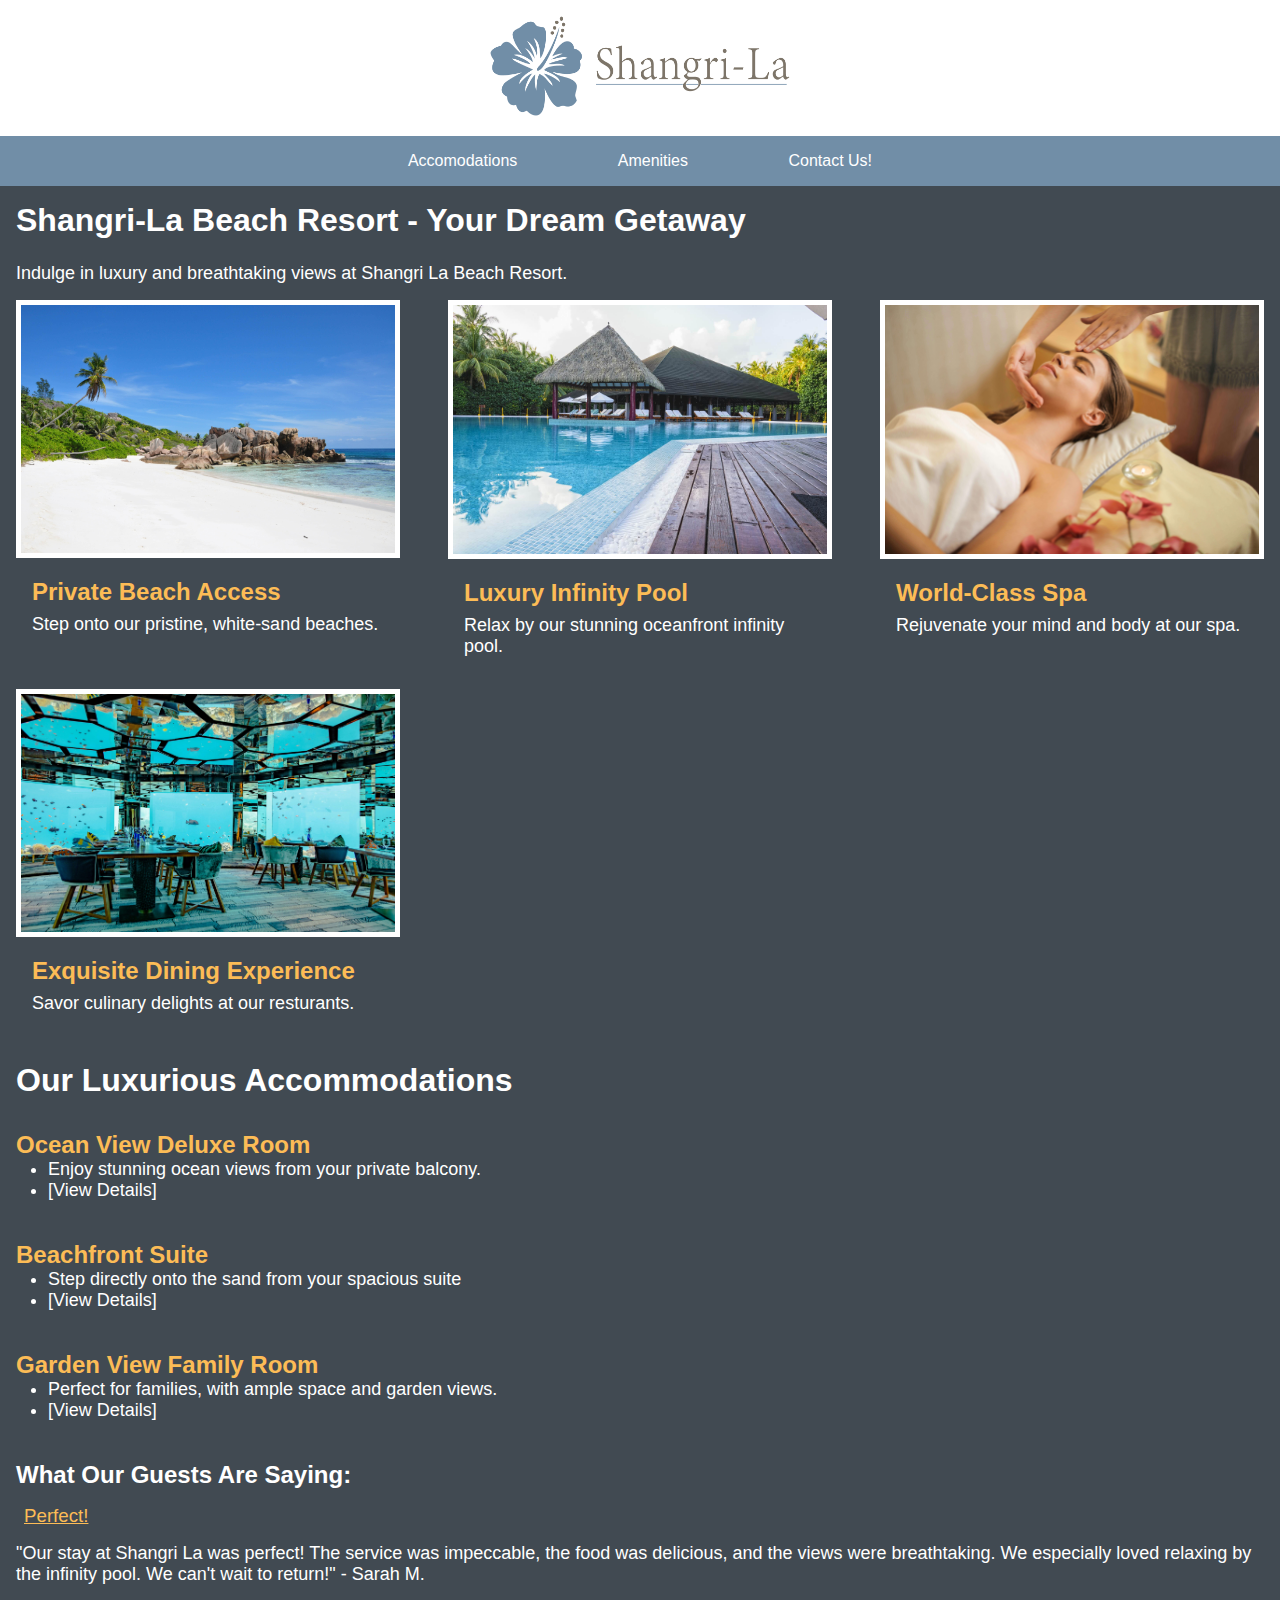
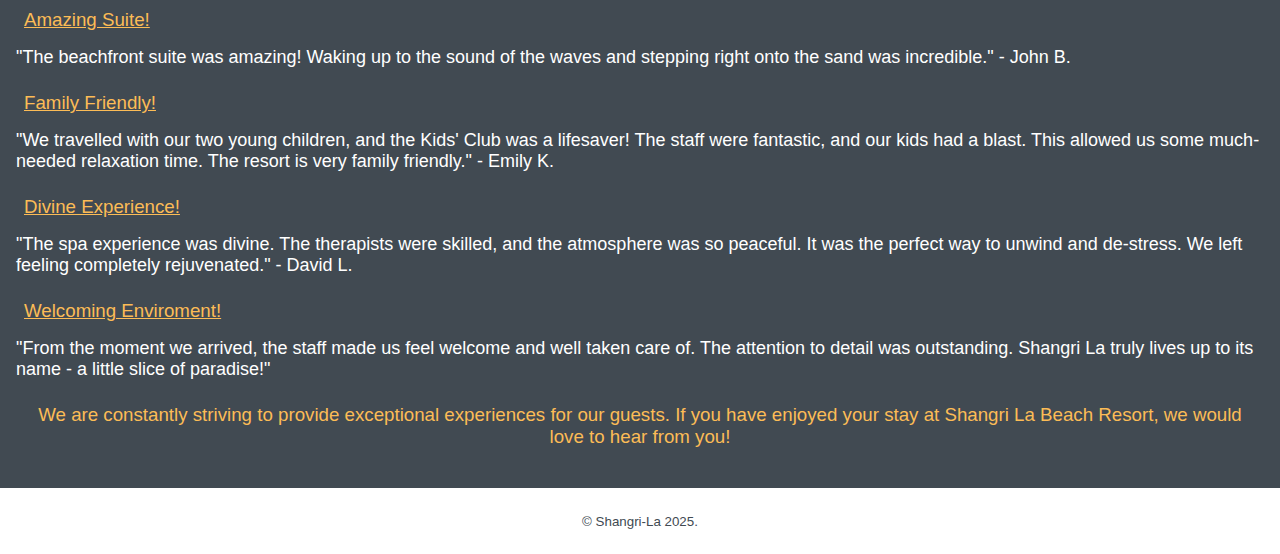
<file: index.html>
<!DOCTYPE html>
<html lang="en">
<head>
  <meta charset="UTF-8">
  <meta name="viewport" content="width=device-width, initial-scale=1.0">
  <title>Welcome To Shangri-La</title>
  <link rel="stylesheet" href="style.css">
  <link rel="icon" href="media/favicon.png">
</head>

<body>
  <header>
    <a href="#"><img src="media/logo.png" alt="Shangri-La Hotel Logo" width="300" height="100"></a>
    <ul>
      <li id="temperature"></li>
    </ul>
    <nav>
      <ul>
        <li><a href="accomodations.html">Accomodations</a></li>
        <li><a href="amenities.html">Amenities</a></li>
        <li><a href="contact.html">Contact Us!</a></li>
      </ul>
    </nav>
  </header>

  <main>
    <h1>Shangri-La Beach Resort - Your Dream Getaway</h1>
    <p>Indulge in luxury and breathtaking views at Shangri La Beach Resort.</p>

    <div id="container">
      <figure>
        <img src="media/white-sand-beach.jpg">
        <figcaption>
          <h2>Private Beach Access</h3>
          <p>Step onto our pristine, white-sand beaches.</p>
        </figcaption>
      </figure>
      <figure>
        <img src="media/resort-2495217_1920.jpg">
        <figcaption>
          <h2>Luxury Infinity Pool</h2>
          <p>Relax by our stunning oceanfront infinity pool.</p>
        </figcaption>
      </figure>
      <figure>
        <img src="media/pexels-olly-3757657.jpg">
        <figcaption>
          <h2>World-Class Spa</h2>
          <p>Rejuvenate your mind and body at our spa.</p>
        </figcaption>
      </figure>
      <figure>
        <img src="media/ishan-seefromthesky-gtt803WswnA-unsplash.jpg">
        <figcaption>
          <h2>Exquisite Dining Experience</h2>
          <p>Savor culinary delights at our resturants.</p>
        </figcaption>
      </figure>
    </div>

    <h1>Our Luxurious Accommodations</h1>
    <h2>Ocean View Deluxe Room</h2>
    <ul id="list">
      <li>Enjoy stunning ocean views from your private balcony.</li>
      <li>[View Details]</li>
    </ul>
    <h2>Beachfront Suite</h2>
    <ul id="list">
      <li>Step directly onto the sand from your spacious suite</li>
      <li>[View Details]</li>
    </ul>
    <h2>Garden View Family Room</h2>
    <ul id="list">
      <li>Perfect for families, with ample space and garden views.</li>
      <li>[View Details]</li>
    </ul>

    <h2 id="testimonials">What Our Guests Are Saying:</h2>
    <section>
      <h3>Perfect!</h3>
      <blockquote>
        <p>"Our stay at Shangri La was perfect! The service was impeccable, the food was delicious, and the views were breathtaking. We especially loved relaxing by the infinity pool. We can't wait to return!" - Sarah M.</p>
      </blockquote>
    </section>
    <section>
      <h3>Amazing Suite!</h3>
      <blockquote>
        <p>"The beachfront suite was amazing! Waking up to the sound of the waves and stepping right onto the sand was incredible." - John B.</p>
      </blockquote>
    </section>
    <section>
      <h3>Family Friendly!</h3>
      <blockquote>
        <p>"We travelled with our two young children, and the Kids' Club was a lifesaver! The staff were fantastic, and our kids had a blast. This allowed us some much-needed relaxation time. The resort is very family friendly." - Emily K.</p>
      </blockquote>
    </section>
    <section>
      <h3>Divine Experience!</h3>
      <blockquote>
        <p>"The spa experience was divine. The therapists were skilled, and the atmosphere was so peaceful. It was the perfect way to unwind and de-stress. We left feeling completely rejuvenated." - David L.</p>
      </blockquote>
    </section>
    <section>
      <h3>Welcoming Enviroment!</h3>
      <blockquote>
        <p>"From the moment we arrived, the staff made us feel welcome and well taken care of. The attention to detail was outstanding. Shangri La truly lives up to its name - a little slice of paradise!"</p>
      </blockquote>
    </section>

    <h3 id="caption">We are constantly striving to provide exceptional experiences for our guests. If you have enjoyed your stay at Shangri La Beach Resort, we would love to hear from you!</h3>
  </main>
  <footer>
    <small>&copy; Shangri-La 2025.</small>
  </footer>
  
  <script src="weather.js"></script>
</body>
</html>
</file>
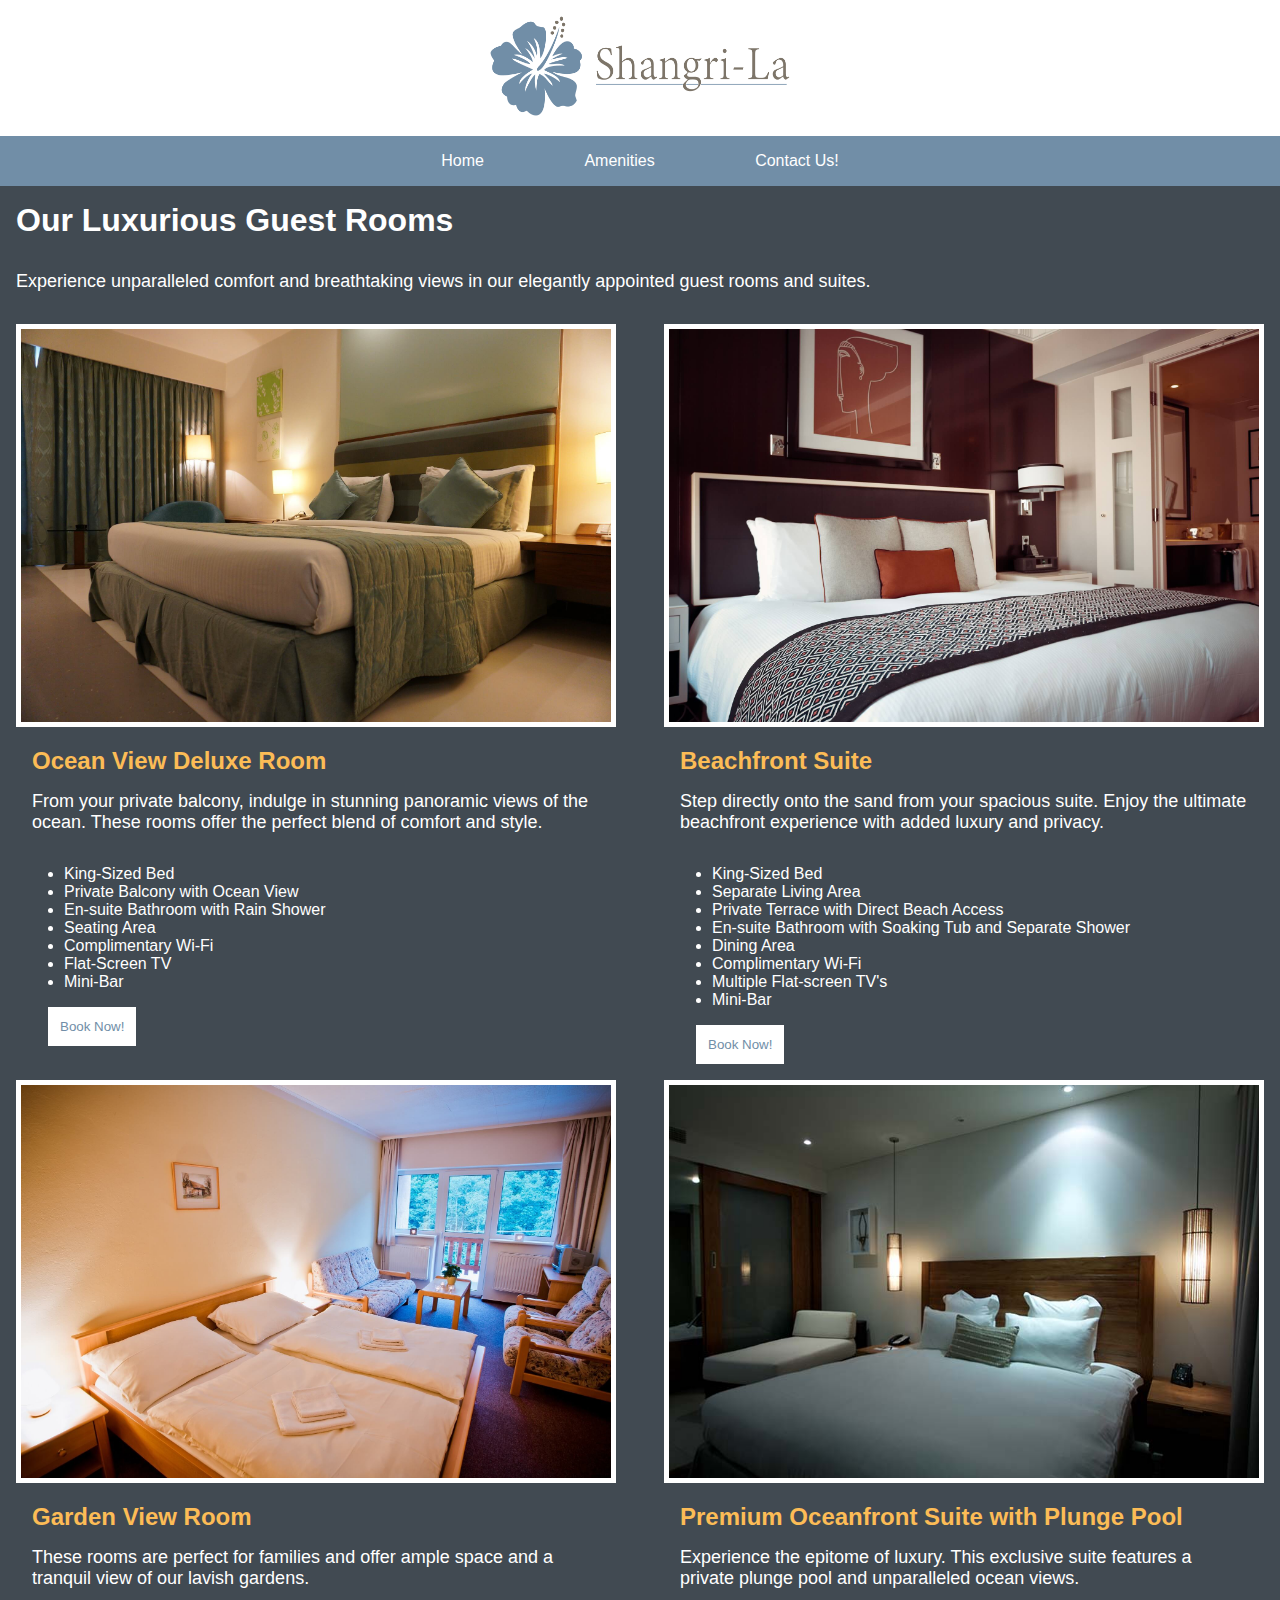
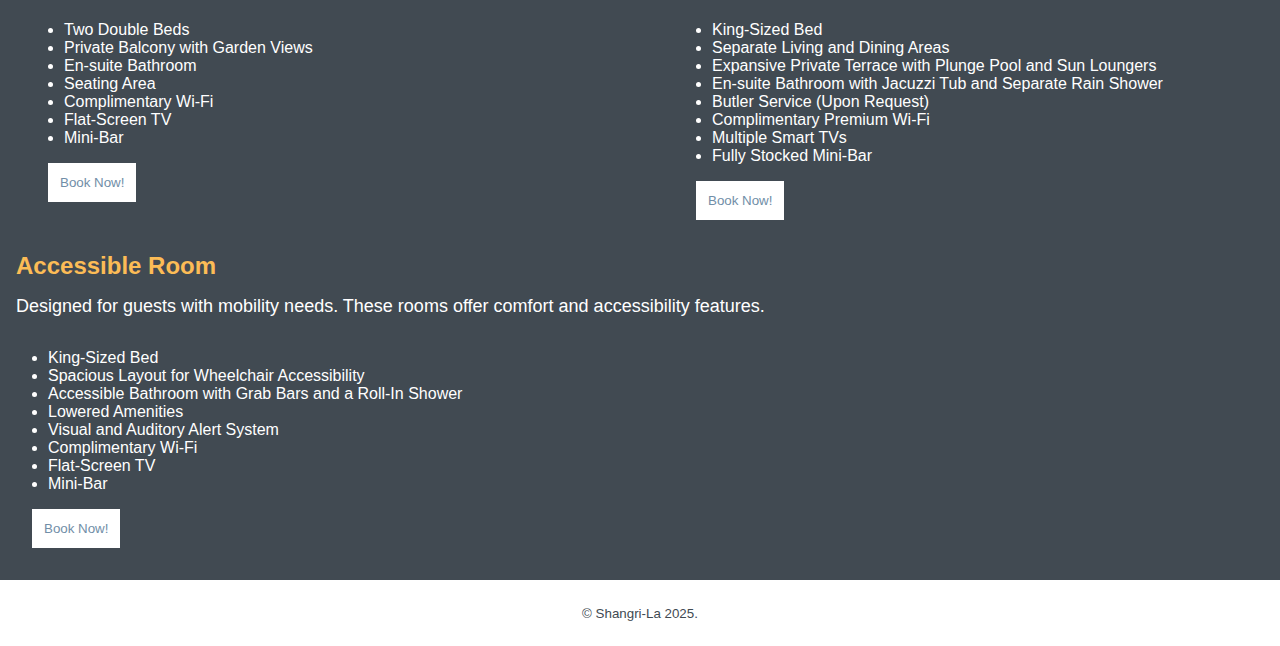
<file: accomodations.html>
<!DOCTYPE html>
<html lang="en">
<head>
  <meta charset="UTF-8">
  <meta name="viewport" content="width=device-width, initial-scale=1.0">
  <title>Shangri-La Accomodations</title>
  <link rel="stylesheet" href="accomodations.css">
  <link rel="icon" href="media/favicon.png">
</head>

<body>
  <header>
    <a href="#"><img src="media/logo.png" alt="Shangri-La Hotel Logo" width="300" height="100"></a>
    <ul>
      <li id="temperature"></li>
    </ul>
    <nav>
      <ul>
        <li><a href="index.html">Home</a></li>
        <li><a href="amenities.html">Amenities</a></li>
        <li><a href="contact.html">Contact Us!</a></li>
      </ul>
    </nav>
  </header>

  <main>
    <h1>Our Luxurious Guest Rooms</h1>
    <p>Experience unparalleled comfort and breathtaking views in our elegantly appointed guest rooms and suites.</p>

    <div id="container">
      <figure>
        <img src="media/hotel-1979406_1920.jpg">
        <figcaption>
          <h2>Ocean View Deluxe Room</h2>
          <p>From your private balcony, indulge in stunning panoramic views of the ocean. These rooms offer the perfect blend of comfort and style.</p>
          <ul id="accomodations">
            <li>King-Sized Bed</li>
            <li>Private Balcony with Ocean View</li>
            <li>En-suite Bathroom with Rain Shower</li>
            <li>Seating Area</li>
            <li>Complimentary Wi-Fi</li>
            <li>Flat-Screen TV</li>
            <li>Mini-Bar</li>
          </ul>
          <button>Book Now!</button>
        </figcaption>
      </figure>

      <figure>
        <img src="media/hotel-room-1447201_1920.jpg">
        <figcaption>
          <h2>Beachfront Suite</h2>
          <p>Step directly onto the sand from your spacious suite. Enjoy the ultimate beachfront experience with added luxury and privacy.</p>
          <ul id="accomodations">
            <li>King-Sized Bed</li>
            <li>Separate Living Area</li>
            <li>Private Terrace with Direct Beach Access</li>
            <li>En-suite Bathroom with Soaking Tub and Separate Shower</li>
            <li>Dining Area</li>
            <li>Complimentary Wi-Fi</li>
            <li>Multiple Flat-screen TV's</li>
            <li>Mini-Bar</li>
          </ul>
          <button>Book Now!</button>
        </figcaption>
      </figure>

      <figure>
        <img src="media/hotel-1191726_1920.jpg">
        <figcaption>
          <h2>Garden View Room</h2>
          <p>These rooms are perfect for families and offer ample space and a tranquil view of our lavish gardens.</p>
          <ul id="accomodations">
            <li>Two Double Beds</li>
            <li>Private Balcony with Garden Views</li>
            <li>En-suite Bathroom</li>
            <li>Seating Area</li>
            <li>Complimentary Wi-Fi</li>
            <li>Flat-Screen TV</li>
            <li>Mini-Bar</li>
          </ul>
          <button>Book Now!</button>
        </figcaption>
      </figure>

      <figure>
        <img src="media/single.jpg">
        <figcaption>
          <h2>Premium Oceanfront Suite with Plunge Pool</h2>
          <p>Experience the epitome of luxury. This exclusive suite features a private plunge pool and unparalleled ocean views.</p>
          <ul id="accomodations">
            <li>King-Sized Bed</li>
            <li>Separate Living and Dining Areas</li>
            <li>Expansive Private Terrace with Plunge Pool and Sun Loungers</li>
            <li>En-suite Bathroom with Jacuzzi Tub and Separate Rain Shower</li>
            <li>Butler Service (Upon Request)</li>
            <li>Complimentary Premium Wi-Fi</li>
            <li>Multiple Smart TVs</li>
            <li>Fully Stocked Mini-Bar</li>
          </ul>
          <button>Book Now!</button>
        </figcaption>
      </figure>
    </div>

    <h2>Accessible Room</h2>
    <p>Designed for guests with mobility needs. These rooms offer comfort and accessibility features.</p>
    <ul id="accessible">
      <li>King-Sized Bed</li>
      <li>Spacious Layout for Wheelchair Accessibility</li>
      <li>Accessible Bathroom with Grab Bars and a Roll-In Shower</li>
      <li>Lowered Amenities</li>
      <li>Visual and Auditory Alert System</li>
      <li>Complimentary Wi-Fi</li>
      <li>Flat-Screen TV</li>
      <li>Mini-Bar</li>
    </ul>
    <button id="accessibility">Book Now!</button>
  </main>
  <footer>
    <small>&copy; Shangri-La 2025.</small>
  </footer>

  <script src="weather.js"></script>
</body>
</html>
</file>
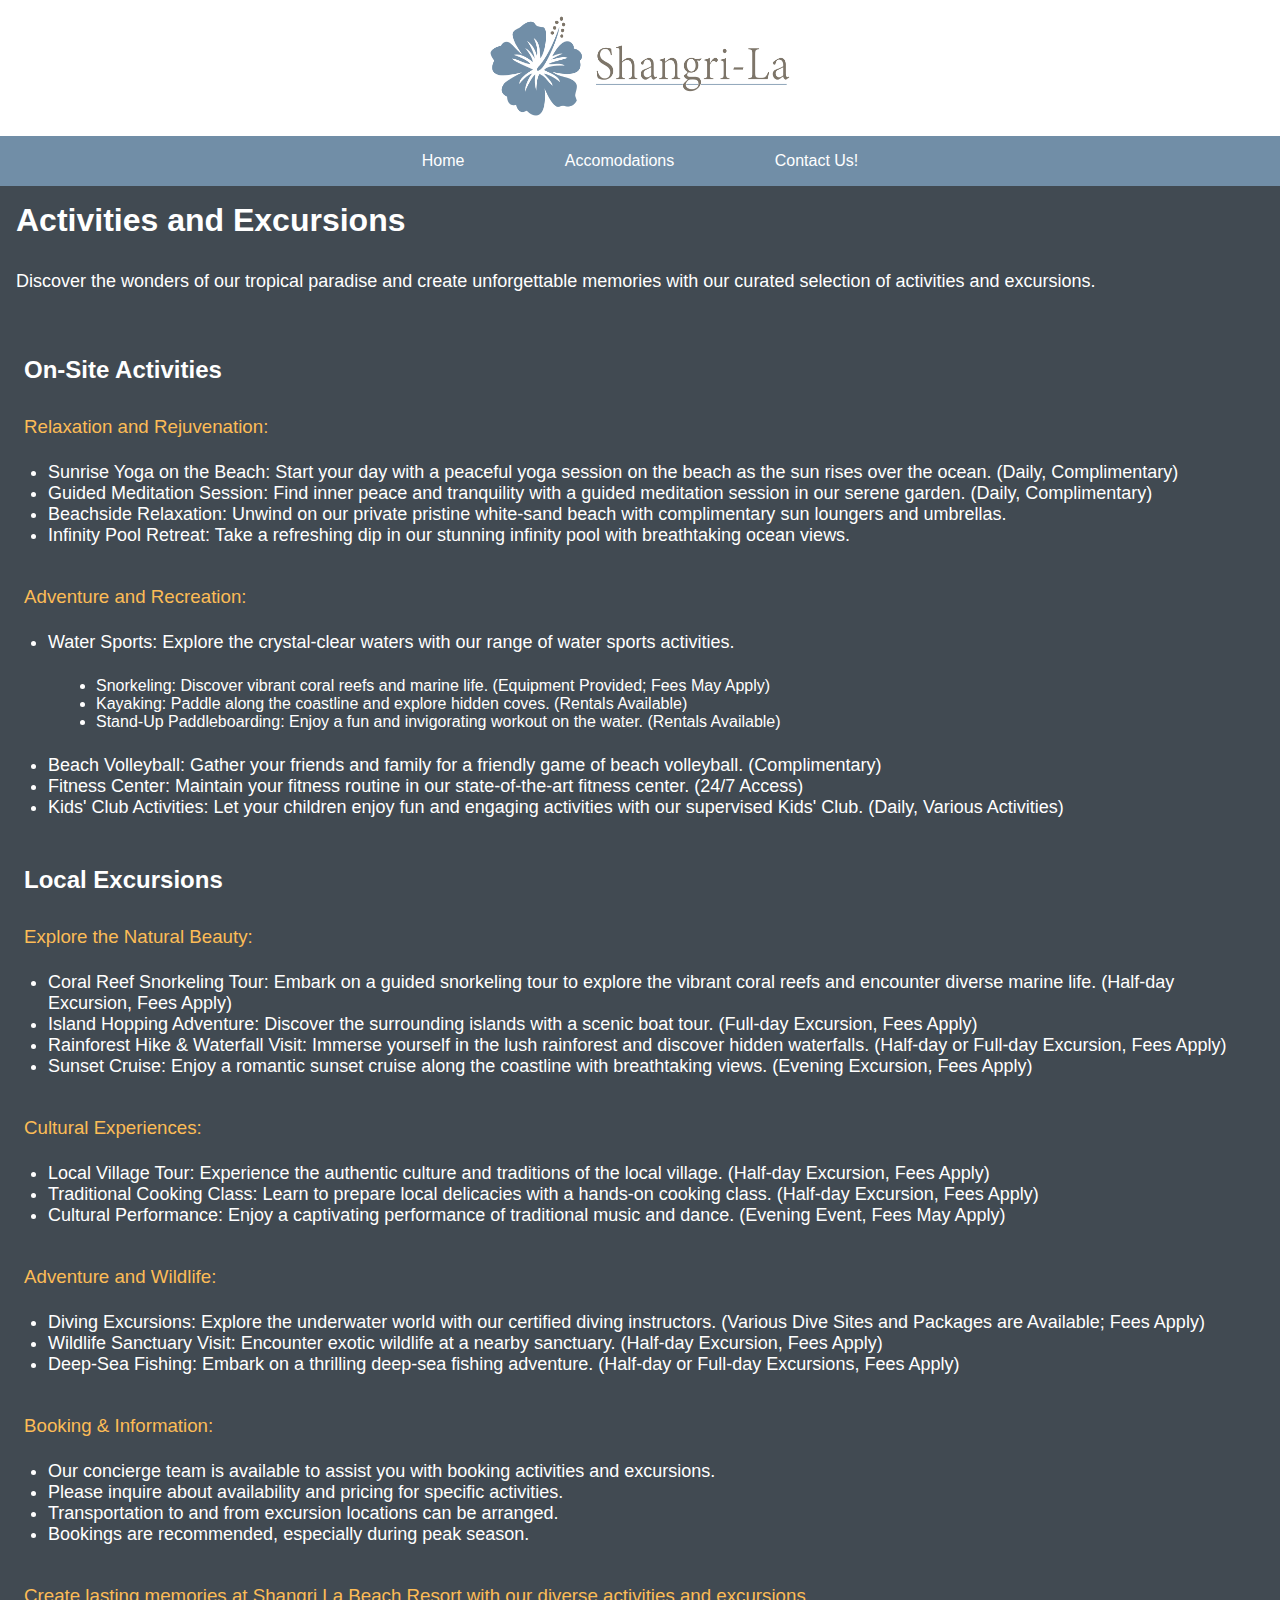
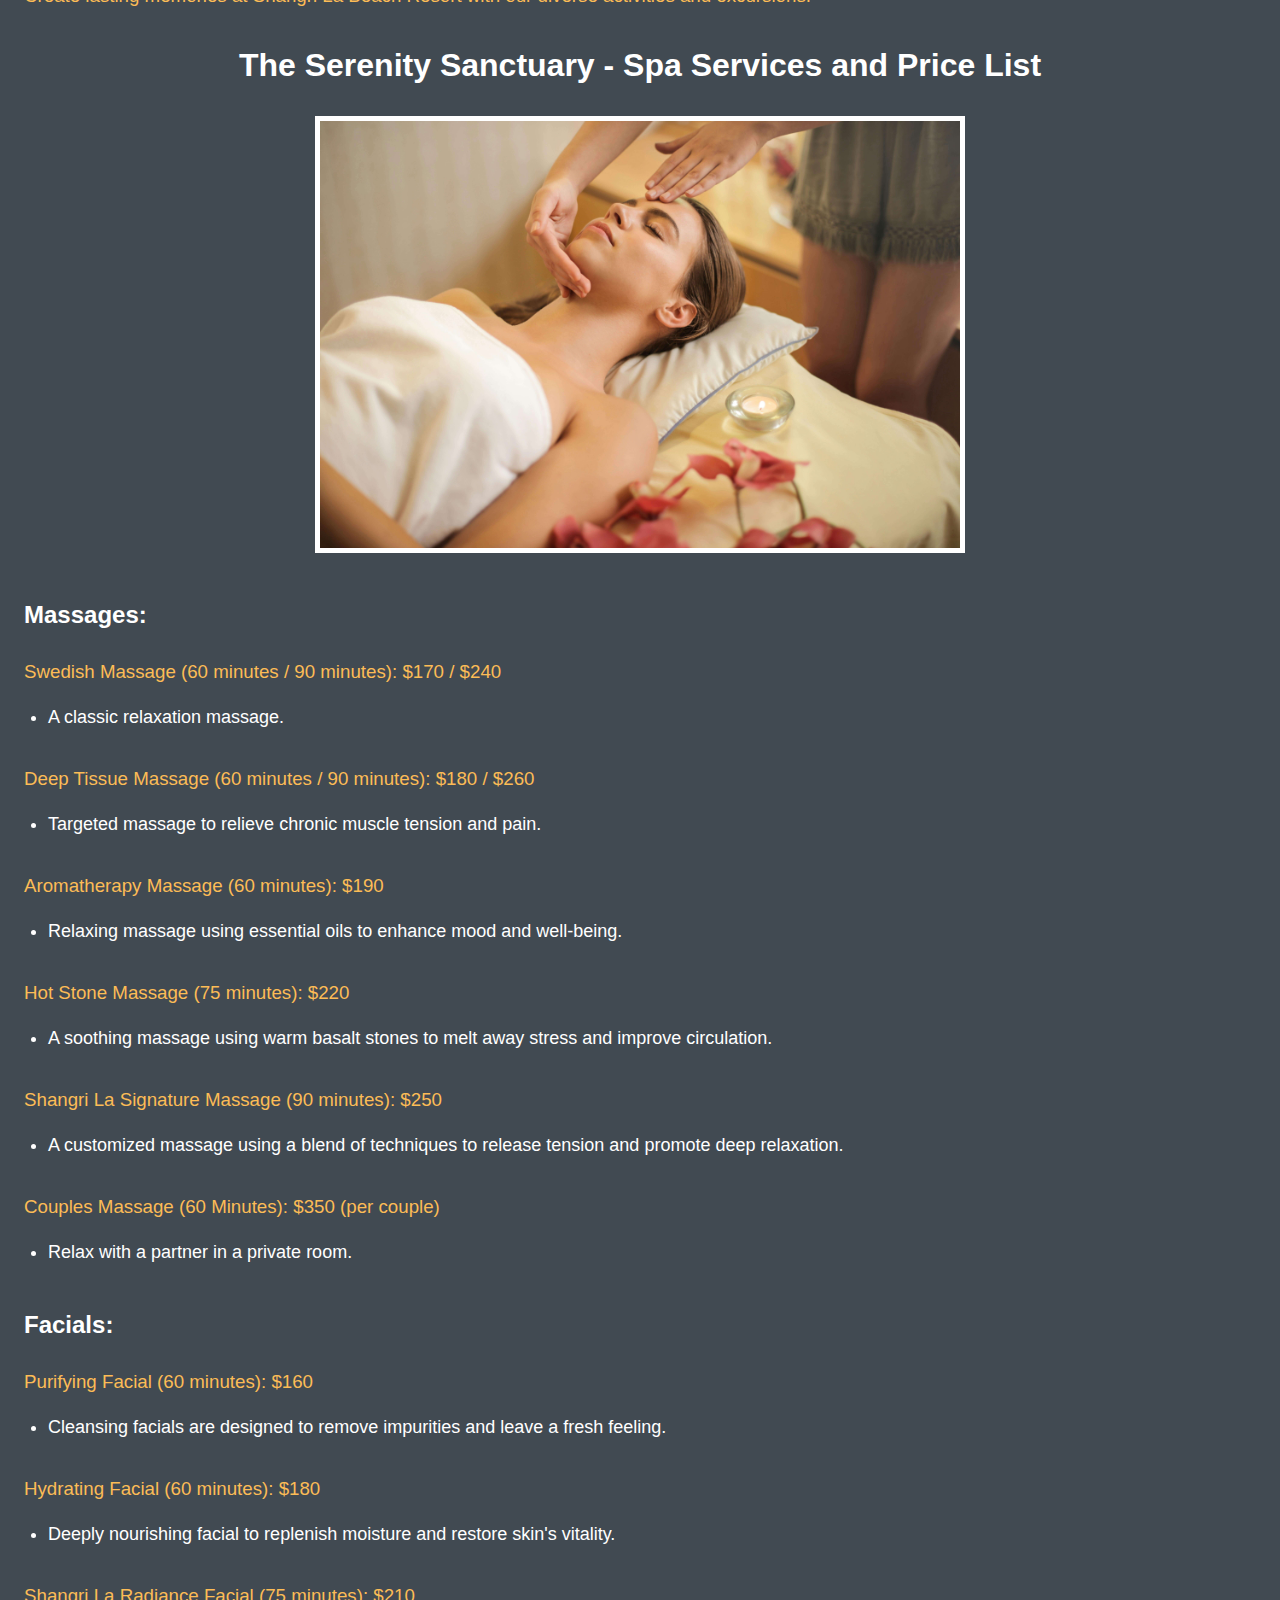
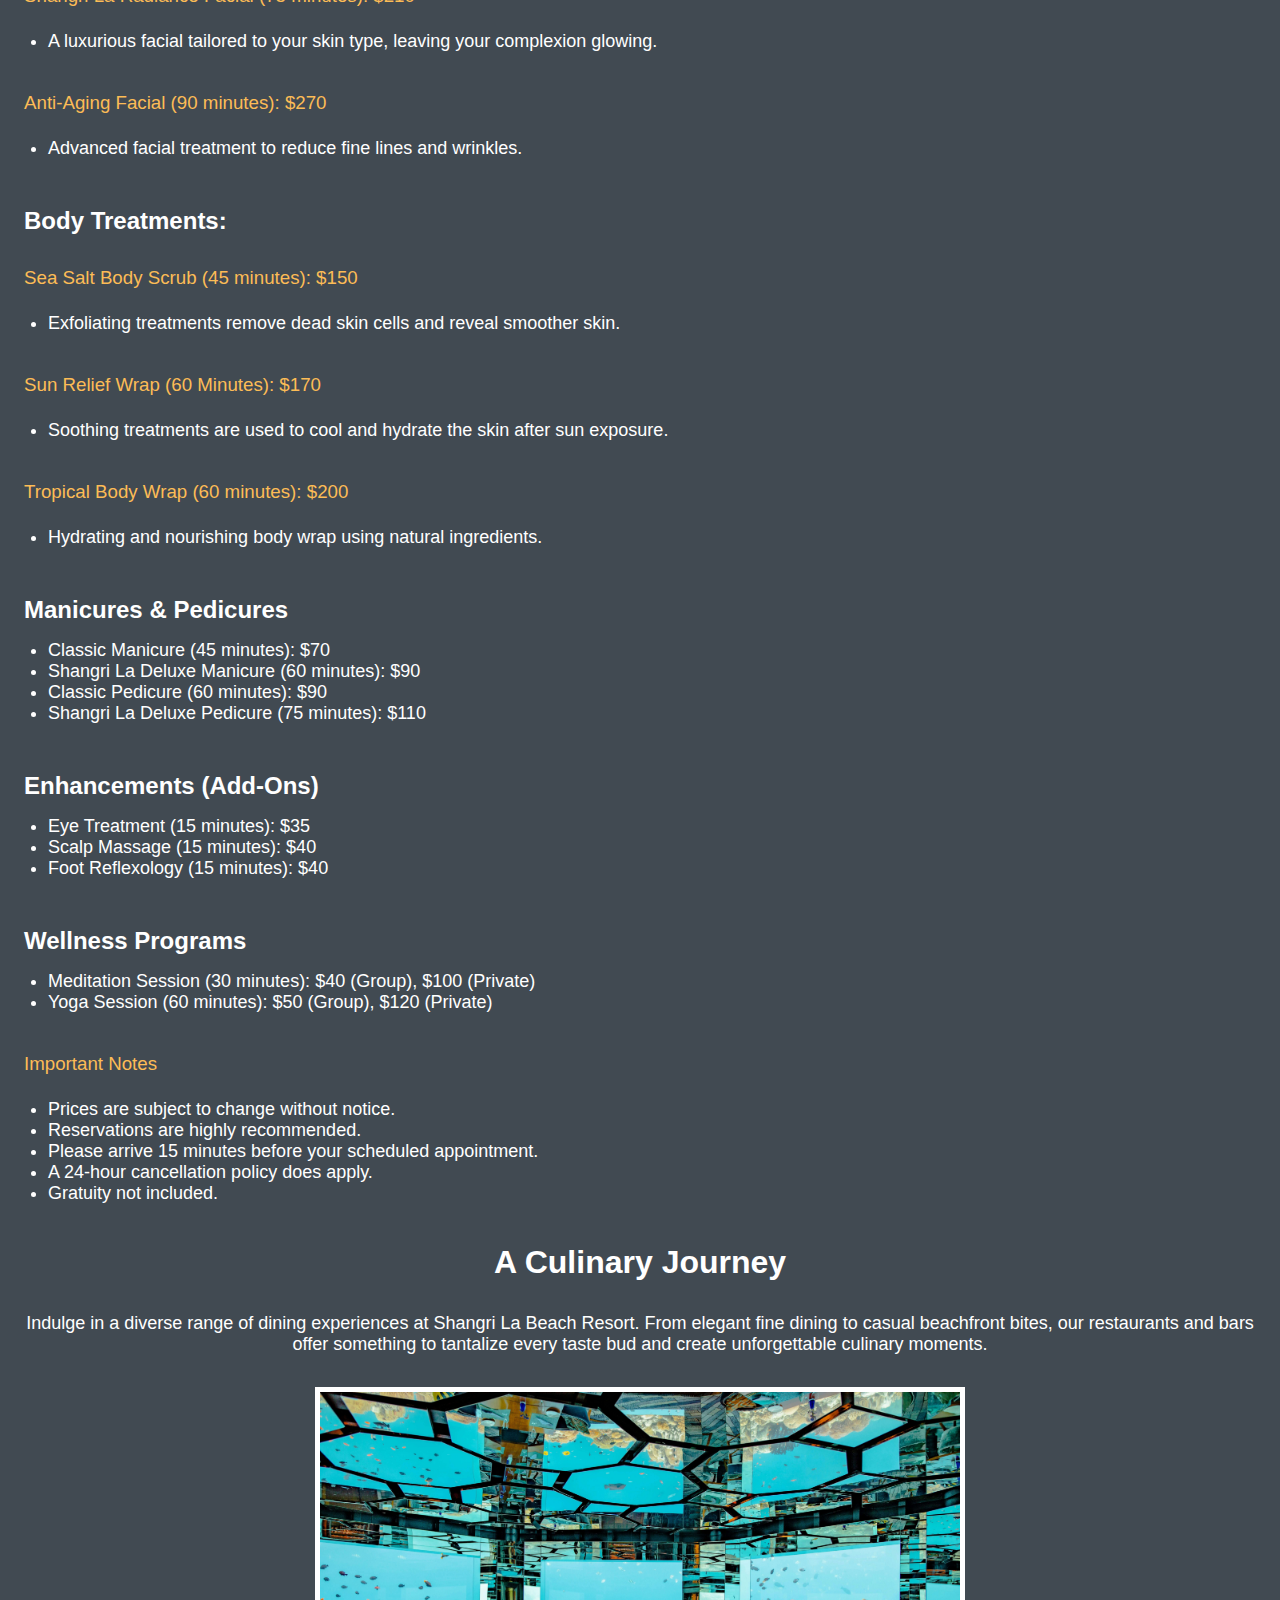
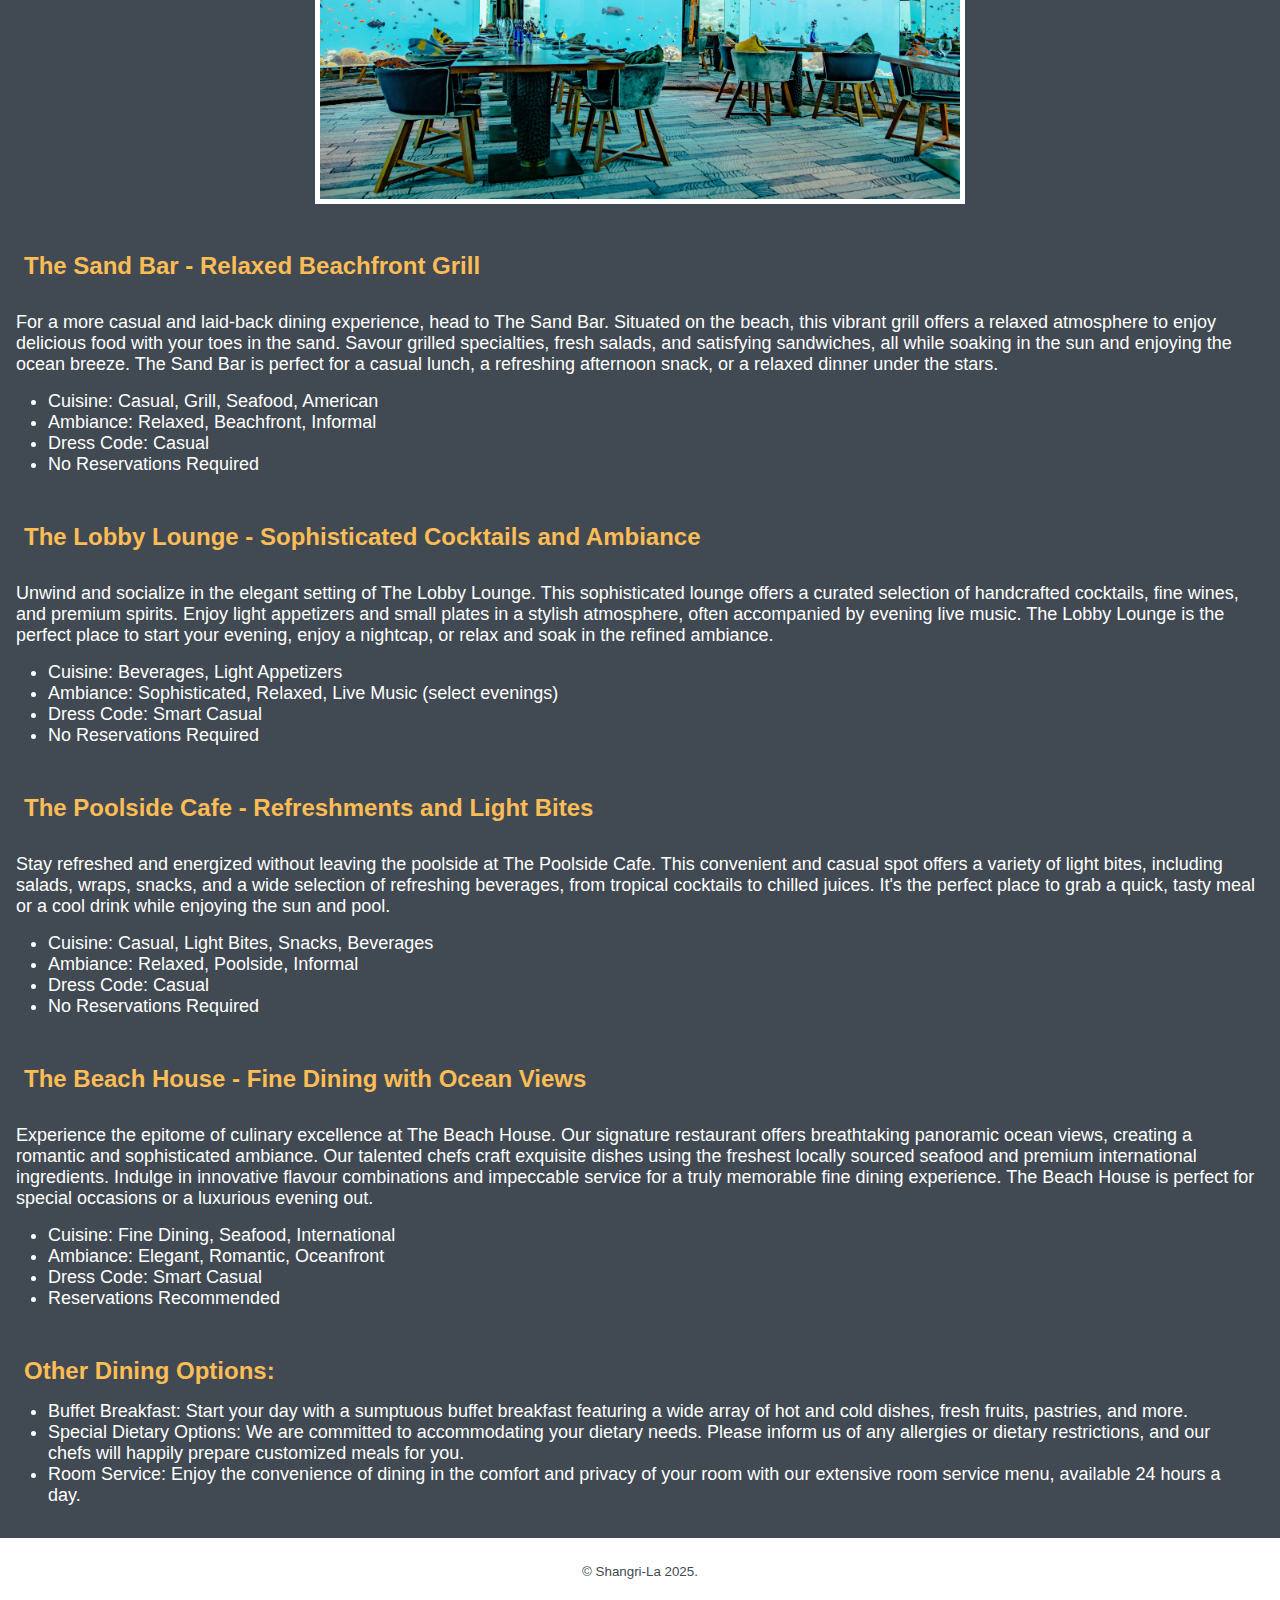
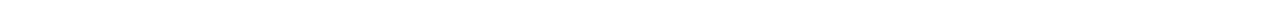
<file: amenities.html>
<!DOCTYPE html>
<html lang="en">
<head>
  <meta charset="UTF-8">
  <meta name="viewport" content="width=device-width, initial-scale=1.0">
  <title>Shangri-La Amenities</title>
  <link rel="stylesheet" href="amenities.css">
  <link rel="icon" href="media/favicon.png">
</head>

<body>
  <header>
    <a href="#"><img src="media/logo.png" alt="Shangri-La Hotel Logo" width="300" height="100"></a>
    <ul>
      <li id="temperature"></li>
    </ul>
    <nav>
      <ul>
        <li><a href="index.html">Home</a></li>
        <li><a href="accomodations.html">Accomodations</a></li>
        <li><a href="contact.html">Contact Us!</a></li>
      </ul>
    </nav>
  </header>

  <main>
    <h1>Activities and Excursions</h1>
    <p>Discover the wonders of our tropical paradise and create unforgettable memories with our curated selection of activities and excursions.</p>

    <h2>On-Site Activities</h2>
    <h3>Relaxation and Rejuvenation:</h3>
    <ul id="list">
      <li>Sunrise Yoga on the Beach: Start your day with a peaceful yoga session on the beach as the sun rises over the ocean. (Daily, Complimentary)</li>
      <li>Guided Meditation Session: Find inner peace and tranquility with a guided meditation session in our serene garden. (Daily, Complimentary)</li>
      <li>Beachside Relaxation: Unwind on our private pristine white-sand beach with complimentary sun loungers and umbrellas.</li>
      <li>Infinity Pool Retreat: Take a refreshing dip in our stunning infinity pool with breathtaking ocean views.</li>
    </ul>

    <h3>Adventure and Recreation:</h3>
    <ul id="list">
      <li>Water Sports: Explore the crystal-clear waters with our range of water sports activities.</li>
    </ul>
    <ul id="recreation">
      <li>Snorkeling: Discover vibrant coral reefs and marine life. (Equipment Provided; Fees May Apply)</li>
      <li>Kayaking: Paddle along the coastline and explore hidden coves. (Rentals Available)</li>
      <li>Stand-Up Paddleboarding: Enjoy a fun and invigorating workout on the water. (Rentals Available)</li>
    </ul>
    <ul id="list">
      </li>
      <li>Beach Volleyball: Gather your friends and family for a friendly game of beach volleyball. (Complimentary)</li>
      <li>Fitness Center: Maintain your fitness routine in our state-of-the-art fitness center. (24/7 Access)</li>
      <li>Kids' Club Activities: Let your children enjoy fun and engaging activities with our supervised Kids' Club. (Daily, Various Activities)</li>
    </ul>

    <h2>Local Excursions</h2>
    <h3>Explore the Natural Beauty:</h3>
    <ul id="list">
      <li>Coral Reef Snorkeling Tour: Embark on a guided snorkeling tour to explore the vibrant coral reefs and encounter diverse marine life. (Half-day Excursion, Fees Apply)</li>
      <li>Island Hopping Adventure: Discover the surrounding islands with a scenic boat tour. (Full-day Excursion, Fees Apply)</li>
      <li>Rainforest Hike & Waterfall Visit: Immerse yourself in the lush rainforest and discover hidden waterfalls. (Half-day or Full-day Excursion, Fees Apply)</li>
      <li>Sunset Cruise: Enjoy a romantic sunset cruise along the coastline with breathtaking views. (Evening Excursion, Fees Apply)</li>
    </ul>

    <h3>Cultural Experiences:</h3>
    <ul id="list">
      <li>Local Village Tour: Experience the authentic culture and traditions of the local village. (Half-day Excursion, Fees Apply)</li>
      <li>Traditional Cooking Class: Learn to prepare local delicacies with a hands-on cooking class. (Half-day Excursion, Fees Apply)</li>
      <li>Cultural Performance: Enjoy a captivating performance of traditional music and dance. (Evening Event, Fees May Apply)</li>
    </ul>

    <h3>Adventure and Wildlife:</h3>
    <ul id="list">
      <li>Diving Excursions: Explore the underwater world with our certified diving instructors. (Various Dive Sites and Packages are Available; Fees Apply)</li>
      <li>Wildlife Sanctuary Visit: Encounter exotic wildlife at a nearby sanctuary. (Half-day Excursion, Fees Apply)</li>
      <li>Deep-Sea Fishing: Embark on a thrilling deep-sea fishing adventure. (Half-day or Full-day Excursions, Fees Apply)</li>
    </ul>

    <h3>Booking & Information:</h3>
    <ul id="list">
      <li>Our concierge team is available to assist you with booking activities and excursions.</li>
      <li>Please inquire about availability and pricing for specific activities.</li>
      <li>Transportation to and from excursion locations can be arranged.</li>
      <li>Bookings are recommended, especially during peak season.</li>
    </ul>

    <h3 id="caption">Create lasting memories at Shangri La Beach Resort with our diverse activities and excursions.</h3>

    <h1 id="title">The Serenity Sanctuary - Spa Services and Price List</h1>
    <div id="container">
      <figure>
        <img src="media/pexels-olly-3757657.jpg">
      </figure>
    </div>
    <h2>Massages:</h2>
    <h3>Swedish Massage (60 minutes / 90 minutes): $170 / $240</h3>
    <ul id="list">
      <li>A classic relaxation massage.</li>
    </ul>
    <h3>Deep Tissue Massage (60 minutes / 90 minutes): $180 / $260</h3>
    <ul id="list">
      <li>Targeted massage to relieve chronic muscle tension and pain.</li>
    </ul>
    <h3>Aromatherapy Massage (60 minutes): $190</h3>
    <ul id="list">
      <li>Relaxing massage using essential oils to enhance mood and well-being.</li>
    </ul>
    <h3>Hot Stone Massage (75 minutes): $220</h3>
    <ul id="list">
      <li>A soothing massage using warm basalt stones to melt away stress and improve circulation.</li>
    </ul>
    <h3>Shangri La Signature Massage (90 minutes): $250</h3>
    <ul id="list">
      <li>A customized massage using a blend of techniques to release tension and promote deep relaxation.</li>
    </ul>
    <h3>Couples Massage (60 Minutes): $350 (per couple)</h3>
    <ul id="list">
      <li>Relax with a partner in a private room.</li>
    </ul>

    <h2>Facials:</h2>
    <h3>Purifying Facial (60 minutes): $160</h3>
    <ul id="list">
      <li>Cleansing facials are designed to remove impurities and leave a fresh feeling.</li>
    </ul>
    <h3>Hydrating Facial (60 minutes): $180</h3>
    <ul id="list">
      <li>Deeply nourishing facial to replenish moisture and restore skin's vitality.</li>
    </ul>
    <h3>Shangri La Radiance Facial (75 minutes): $210</h3>
    <ul id="list">
      <li>A luxurious facial tailored to your skin type, leaving your complexion glowing.</li>
    </ul>
    <h3>Anti-Aging Facial (90 minutes): $270</h3>
    <ul id="list">
      <li>Advanced facial treatment to reduce fine lines and wrinkles.</li>
    </ul>

    <h2>Body Treatments:</h2>
    <h3>Sea Salt Body Scrub (45 minutes): $150</h3>
    <ul id="list">
      <li>Exfoliating treatments remove dead skin cells and reveal smoother skin.</li>
    </ul>
    <h3>Sun Relief Wrap (60 Minutes): $170</h3>
    <ul id="list">
      <li>Soothing treatments are used to cool and hydrate the skin after sun exposure.</li>
    </ul>
    <h3>Tropical Body Wrap (60 minutes): $200</h3>
    <ul id="list">
      <li>Hydrating and nourishing body wrap using natural ingredients.</li>
    </ul>

    <h2>Manicures & Pedicures</h2>
    <ul id="list">
      <li>Classic Manicure (45 minutes): $70</li>
      <li>Shangri La Deluxe Manicure (60 minutes): $90</li>
      <li>Classic Pedicure (60 minutes): $90</li>
      <li>Shangri La Deluxe Pedicure (75 minutes): $110</li>
    </ul>

    <h2>Enhancements (Add-Ons)</h2>
    <ul id="list">
      <li>Eye Treatment (15 minutes): $35</li>
      <li>Scalp Massage (15 minutes): $40</li>
      <li>Foot Reflexology (15 minutes): $40</li>
    </ul>

    <h2>Wellness Programs</h2>
    <ul id="list">
      <li>Meditation Session (30 minutes): $40 (Group), $100 (Private)</li>
      <li>Yoga Session (60 minutes): $50 (Group), $120 (Private)</li>
    </ul>

    <h3>Important Notes</h3>
    <ul id="list">
      <li>Prices are subject to change without notice.</li>
      <li>Reservations are highly recommended.</li>
      <li>Please arrive 15 minutes before your scheduled appointment.</li>
      <li>A 24-hour cancellation policy does apply.</li>
      <li>Gratuity not included.</li>
    </ul>

    <h1 id="title">A Culinary Journey</h1>
    <p id="tagline">Indulge in a diverse range of dining experiences at Shangri La Beach Resort. From elegant fine dining to casual beachfront bites, our restaurants and bars offer something to tantalize every taste bud and create unforgettable culinary moments.</p>
    <div id="container">
      <figure>
        <img src="media/ishan-seefromthesky-gtt803WswnA-unsplash.jpg">
      </figure>
    </div>
    <h2 id="title">The Sand Bar - Relaxed Beachfront Grill</h2>
    <p>For a more casual and laid-back dining experience, head to The Sand Bar. Situated on the beach, this vibrant grill offers a relaxed atmosphere to enjoy delicious food with your toes in the sand. Savour grilled specialties, fresh salads, and satisfying sandwiches, all while soaking in the sun and enjoying the ocean breeze. The Sand Bar is perfect for a casual lunch, a refreshing afternoon snack, or a relaxed dinner under the stars.</p>
    <ul id="list">
      <li>Cuisine: Casual, Grill, Seafood, American</li>
      <li>Ambiance: Relaxed, Beachfront, Informal</li>
      <li>Dress Code: Casual</li>
      <li>No Reservations Required</li>
    </ul>

    <h2 id="title">The Lobby Lounge - Sophisticated Cocktails and Ambiance</h2>
    <p>Unwind and socialize in the elegant setting of The Lobby Lounge. This sophisticated lounge offers a curated selection of handcrafted cocktails, fine wines, and premium spirits. Enjoy light appetizers and small plates in a stylish atmosphere, often accompanied by evening live music. The Lobby Lounge is the perfect place to start your evening, enjoy a nightcap, or relax and soak in the refined ambiance.</p>
    <ul id="list">
      <li>Cuisine: Beverages, Light Appetizers</li>
      <li>Ambiance: Sophisticated, Relaxed, Live Music (select evenings)</li>
      <li>Dress Code: Smart Casual</li>
      <li>No Reservations Required</li>
    </ul>

    <h2 id="title">The Poolside Cafe - Refreshments and Light Bites</h2>
    <p>Stay refreshed and energized without leaving the poolside at The Poolside Cafe. This convenient and casual spot offers a variety of light bites, including salads, wraps, snacks, and a wide selection of refreshing beverages, from tropical cocktails to chilled juices. It's the perfect place to grab a quick, tasty meal or a cool drink while enjoying the sun and pool.</p>
    <ul id="list">
      <li>Cuisine: Casual, Light Bites, Snacks, Beverages</li>
      <li>Ambiance: Relaxed, Poolside, Informal</li>
      <li>Dress Code: Casual</li>
      <li>No Reservations Required</li>
    </ul>

    <h2 id="title">The Beach House - Fine Dining with Ocean Views</h2>
    <p>Experience the epitome of culinary excellence at The Beach House. Our signature restaurant offers breathtaking panoramic ocean views, creating a romantic and sophisticated ambiance. Our talented chefs craft exquisite dishes using the freshest locally sourced seafood and premium international ingredients. Indulge in innovative flavour combinations and impeccable service for a truly memorable fine dining experience. The Beach House is perfect for special occasions or a luxurious evening out.</p>
    <ul id="list">
      <li>Cuisine: Fine Dining, Seafood, International</li>
      <li>Ambiance: Elegant, Romantic, Oceanfront</li>
      <li>Dress Code: Smart Casual</li>
      <li>Reservations Recommended</li>
    </ul>

    <h2 id="title">Other Dining Options:</h2>
    <ul id="list">
      <li>Buffet Breakfast: Start your day with a sumptuous buffet breakfast featuring a wide array of hot and cold dishes, fresh fruits, pastries, and more.</li>
      <li>Special Dietary Options: We are committed to accommodating your dietary needs. Please inform us of any allergies or dietary restrictions, and our chefs will happily prepare customized meals for you.</li>
      <li>Room Service: Enjoy the convenience of dining in the comfort and privacy of your room with our extensive room service menu, available 24 hours a day.</li>
    </ul>
  </main>
  <footer>
    <small>&copy; Shangri-La 2025.</small>
  </footer>

  <script src="weather.js"></script>
</body>
</html>
</file>
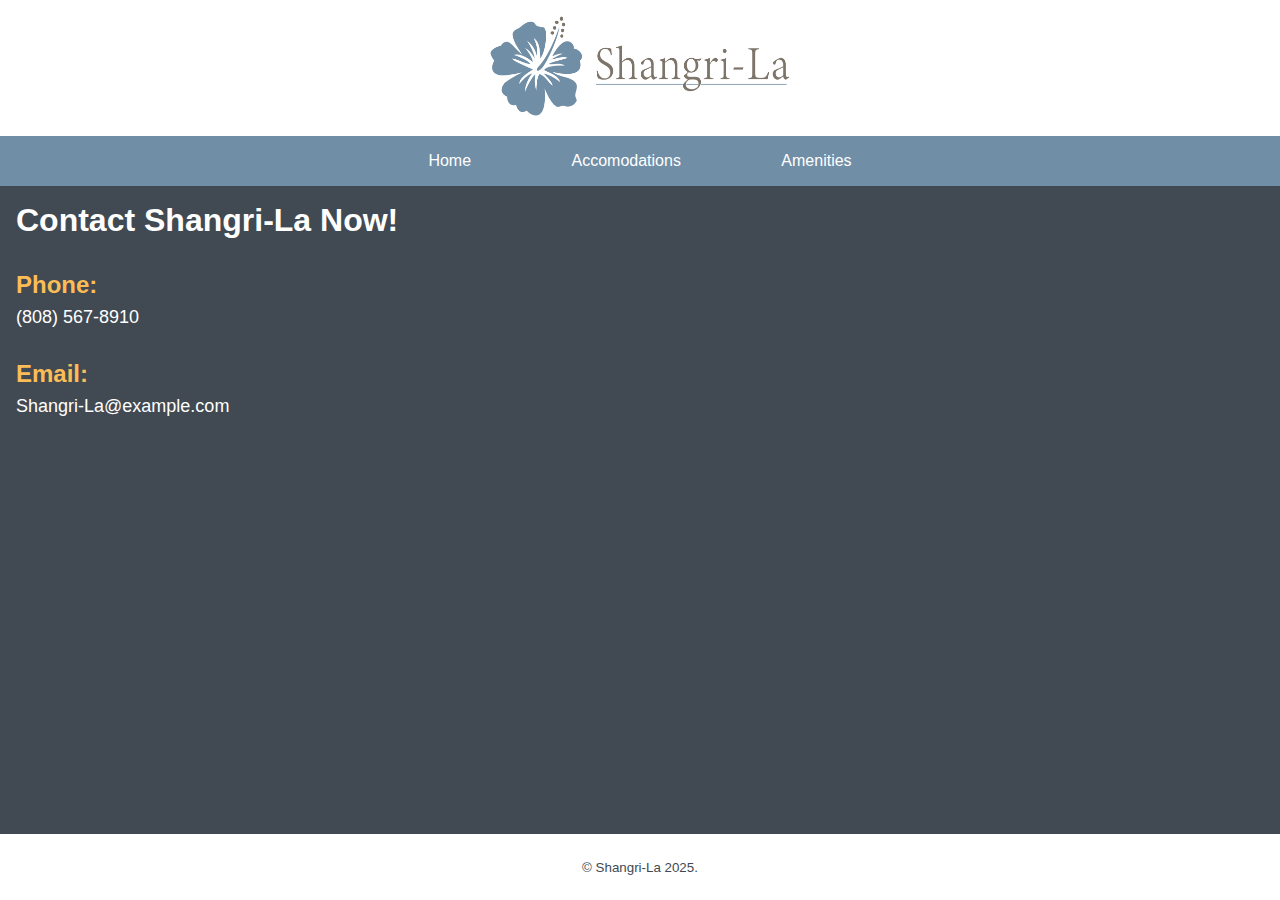
<file: contact.html>
<!DOCTYPE html>
<html lang="en">
<head>
  <meta charset="UTF-8">
  <meta name="viewport" content="width=device-width, initial-scale=1.0">
  <title>Contact Shangri-La Now!</title>
  <link rel="stylesheet" href="contact.css">
  <link rel="icon" href="media/favicon.png">
</head>

<body>
  <header>
    <a href="#"><img src="media/logo.png" alt="Shangri-La Hotel Logo" width="300" height="100"></a>
    <ul>
      <li id="temperature"></li>
    </ul>
    <nav>
      <ul>
        <li><a href="index.html">Home</a></li>
        <li><a href="accomodations.html">Accomodations</a></li>
        <li><a href="amenities.html">Amenities</a></li>
      </ul>
    </nav>
  </header>

  <main>
    <h1>Contact Shangri-La Now!</h1>
    <h2>Phone:</h2>
    <p>(808) 567-8910</p>

    <h2>Email:</h2>
    <p>Shangri-La@example.com</p>

  </main>
  <footer>
    <small>&copy; Shangri-La 2025.</small>
  </footer>

  <script src="weather.js"></script>
</body>
</html>
</file>
<file: style.css>
*{
  box-sizing: border-box;
  margin: 0;
  padding: 0;
}

body{
  background-color: #414a52;
  font-family: sans-serif;
  color: white;
}

header{
  padding-top: 1rem;
  background-color: white;
  justify-items: center;
  text-align: center;
}

nav{
  justify-items: center;
  text-align: center;
  background-color: #718ea7;
  width: 100%;
  padding: 1rem;
}

nav ul li a{
  text-decoration: none;
  list-style-type: none;
  color: white;
}

ul li#temperature{
  color: #414a52;
  font-size: larger;
  list-style-type: none;
  padding: 0.5rem;
}

h1{
  color: white;
  padding: 1rem;
}

p{
  font-size: large;
  font-weight: lighter;
  margin: 0.5rem 1rem 1rem 1rem;
  text-align: left;
}

figure img{
  max-width: 650px;
  border: 5px solid white;
}

figcaption{
  p{
    text-align: center;
  }
  text-align: center;
}

h2{
  color: #fcbc56;
  padding: 0 1rem 0 1rem;
}

ul#list{
  font-size: large;
  font-weight: lighter;
  margin: 0 3rem 1.5rem 3rem;
}

h2#testimonials{
  color: white;
}

h3{
  color: #fcbc56;
  font-weight: lighter;
  margin: 0.5rem 1.5rem;
  text-decoration: underline;
}

h3#caption{
  text-align: center;
  text-decoration: none;
}

footer{
  text-align: center;
  padding: 1.5rem;
  margin-top: 2rem;
  color: #414a52;
  background-color: white;
}

@media screen and (min-width: 1050px) and (max-width: 3200px) {

  nav ul li{
    display: inline;
    padding: 3rem;
  }
  
  h2{
    padding-top: 1rem;
  }

  div#container{
    display: grid;
    grid-template-columns: repeat(3, 1fr);
    place-items: left;
    gap: 1rem 1rem;
    margin: 2rem;
  }

  figcaption{
    text-align: left;
    p{
      text-align: left;
    }
  }
}


@media screen and (min-width:1000px){

  nav ul li{
    display: inline;
    padding: 3rem;
  }
  
  h2{
    padding-top: 1rem;
  }

  div#container{
    display: grid;
    grid-template-columns: repeat(3, 1fr);
    gap: 1rem 3rem;
    margin: 1rem;
  }

  h3{
    padding: 0.5rem 0 0.5rem 0;
  }

  figure img{
    width: 100%;
    height: auto;
  }
}

  @media screen and (min-width: 768px) and (max-width: 999px){

    nav ul li{
      display: inline;
      padding: 2rem;
    }
  
    nav ul li a{
      text-decoration: none;
      list-style-type: none;
    }
  
    h2{
      padding-top: 1rem;
    }
  
    div#container{
      display: grid;
      grid-template-columns: repeat(2, 1fr);
      gap: 2rem 4rem;
      margin: 2rem;
    }
  
    h3{
      padding: 0.5rem 0 0.5rem 0;
    }
  
    figure img{
      width: 100%;
      height: auto;
    }
  }

  @media screen and (max-width: 767px){

    nav ul{
      display: grid;
      width: 100%;
      gap: 0.5rem;
    }
  
    nav ul li{
      display: inline;
      grid-template-rows: repeat(3, 1fr);
      background-color: white;
      border: 2px solid #414a52;
      padding: 1rem;
    }

    nav ul li a{
      color: #414a52;
    }

    h2{
      margin: 1rem 0 1rem 0;
    }
  
    div#container{
      display: grid;
      grid-template-columns: 1fr;
      padding: 1rem 2rem;
      gap: 1rem;
    }
  
    h3{
      padding: 0.5rem 0 0.5rem 0;
    }
  
    figure img{
      width: 100%;
      height: auto;
    }
  
    figcaption{
      p{
        text-align: left;
      }
      text-align: left;
      font-size: medium;
      font-weight: lighter;
    }
  }
</file>
<file: accomodations.css>
*{
  box-sizing: border-box;
  margin: 0;
  padding: 0;
}

body{
  background-color: #414a52;
  font-family: sans-serif;
  color: white;
}

header{
  padding-top: 1rem;
  background-color: white;
  justify-items: center;
  text-align: center;
}

nav{
  justify-items: center;
  text-align: center;
  background-color: #718ea7;
  width: 100%;
  padding: 1rem;
}

nav ul li a{
  text-decoration: none;
  list-style-type: none;
  color: white;
}

ul li#temperature{
  color: #414a52;
  font-size: larger;
  list-style-type: none;
  padding: 0.5rem;
}

h1{
  color: white;
  padding: 1rem;
}

p{
  text-align: left;
  font-size: large;
  font-weight: lighter;
  padding: 1rem;
}

h2{
  text-align: left;
  color: #fcbc56;
  padding-left: 1rem;
}

figure img{
  max-width: 650px;
  border: 5px solid white;
}

figcaption{
  font-size: medium;
  font-weight: lighter;
}

button{
  padding: 0.75rem;
  color: #718ea7;
  background-color: white;
  border: none;
}

button:hover {
  cursor: pointer;
  background-color: #718ea7;
  color: white;
}

ul#accomodations{
  padding: 1rem 3rem 1rem 3rem;
}

ul#accessible{
  padding: 1rem 3rem 1rem 3rem;
}

footer{
  text-align: center;
  padding: 1.5rem;
  margin-top: 2rem;
  color: #414a52;
  background-color: white;
}

@media screen and (min-width: 1050px) and (max-width: 3200px) {

  nav ul li{
    display: inline;
    padding: 3rem;
  }
  
  h2{
    padding-top: 1rem;
  }

  div#container{
    display: grid;
    grid-template-columns: repeat(3, 1fr);
    place-items: left;
    gap: 1rem 1rem;
    margin: 2rem;
  }
}

@media screen and (min-width:1000px){

  nav ul li{
    display: inline;
    padding: 3rem;
  }
  
  h2{
    padding-top: 1rem;
  }

  div#container{
    display: grid;
    grid-template-columns: repeat(2, 1fr);
    gap: 1rem 3rem;
    margin: 1rem;
  }

  figure img{
    width: 100%;
    height: auto;
  }

  button{
    margin-left: 2rem;
  }
}

  @media screen and (min-width: 768px) and (max-width: 999px){

    nav ul li{
      display: inline;
      padding: 2rem;
    }
  
    nav ul li a{
      text-decoration: none;
      list-style-type: none;
    }

    p#tagline{
      text-align: center;
    }
  
    h2{
      padding-top: 1rem;
    }
  
    div#container{
      display: grid;
      grid-template-columns: repeat(2, 1fr);
      gap: 2rem 4rem;
      margin: 2rem;
    }
  
    figure img{
      width: 100%;
      height: auto;
    }
  
    figcaption{
      text-align: center;
    }

    button{
      margin-right: 10rem;
    }

    button#accessibility{
      margin-left: 2rem;
    }

    ul#accomodations{
      text-align: left;
    }
  }

  @media screen and (max-width: 767px){

    nav ul{
      display: grid;
      width: 100%;
      gap: 0.5rem;
    }
  
    nav ul li{
      display: inline;
      grid-template-rows: repeat(3, 1fr);
      background-color: white;
      border: 2px solid #414a52;
      padding: 1rem;
    }

    nav ul li a{
      color: #414a52;
    }

    p#tagline{
      text-align: center;
    }

    h2{
      padding-top: 1rem;
    }
  
    div#container{
      display: grid;
      grid-template-columns: 1fr;
      padding: 1rem 2rem;
      gap: 1rem;
    }
  
    figure img{
      width: 100%;
      height: auto;
    }

    button{
      margin-left: 2rem;
    }
  }
</file>
<file: amenities.css>
*{
  box-sizing: border-box;
  margin: 0;
  padding: 0;
}

body{
  background-color: #414a52;
  font-family: sans-serif;
  color: white;
}

header{
  padding-top: 1rem;
  background-color: white;
  justify-items: center;
  text-align: center;
}

nav{
  justify-items: center;
  text-align: center;
  background-color: #718ea7;
  width: 100%;
  padding: 1rem;
}

nav ul li a{
  text-decoration: none;
  list-style-type: none;
  color: white;
}

ul li#temperature{
  color: #414a52;
  font-size: larger;
  list-style-type: none;
  padding: 0.5rem;
}

h1{
  color: white;
  padding: 1rem;
}

p{
  font-size: large;
  font-weight: lighter;
  padding: 1rem;
  text-align: left;
}

figure img{
  max-width: 650px;
  border: 5px solid white;
}

figure:last-of-type{
  display: grid;
  grid-column: span 2;
  place-items: center;
}

h2{
  text-align: left;
  color: white;
  padding: 0 1.5rem 0 1.5rem;
}

h2#title{
  color: #fcbc56;
}

h3{
  color: #fcbc56;
  font-weight: lighter;
  margin: 0.5rem 1.5rem;
}

h3#caption{
  text-align: center;
}

ul#list{
  font-size: large;
  font-weight: lighter;
  margin: 0 3rem 1.5rem 3rem;
}

ul#recreation{
  font-weight: lighter;
  margin: 0 3rem 1.5rem 6rem;
}

footer{
  text-align: center;
  padding: 1.5rem;
  margin-top: 2rem;
  color: #414a52;
  background-color: white;
}

@media screen and (min-width: 1050px) and (max-width: 3200px) {

  nav ul li{
    display: inline;
    padding: 3rem;
  }

  h1#title{
    text-align: center;
  }
  
  h2{
    padding-top: 1rem;
  }

  div#container{
    display: grid;
    grid-template-columns: 1fr;
    place-items: left;
    gap: 1rem 1rem;
    margin: 2rem;
  }

  h3#caption{
    text-align: left;
  }

  p#tagline{
    text-align: center;
  }
}

@media screen and (min-width:1000px){

  nav ul li{
    display: inline;
    padding: 3rem;
  }
  
  h2{
    margin: 2rem 0 1rem 0;
  }

  div#container{
    display: grid;
    grid-template-columns: 1fr;
    gap: 1rem 3rem;
    margin: 1rem;
  }

  h3{
    padding-top: 1rem;
    padding-bottom: 1rem;
  }

  figure img{
    width: 100%;
    height: auto;
  }
}

@media screen and (min-width: 768px) and (max-width: 999px){

  nav ul li{
    display: inline;
    padding: 2rem;
  }

  nav ul li a{
    text-decoration: none;
    list-style-type: none;
  }

  h2{
    margin: 2rem 0 1rem 0;
  }

  div#container{
    display: grid;
    grid-template-columns: 1fr;
    gap: 2rem 4rem;
    margin-left: 2rem;
  }

  figure img{
    width: 100%;
    height: auto;
  }
}

@media screen and (max-width: 767px){

  nav ul{
    display: grid;
    width: 100%;
    gap: 0.5rem;
  }

  nav ul li{
    display: inline;
    grid-template-rows: repeat(3, 1fr);
    background-color: white;
    border: 2px solid #414a52;
    padding: 1rem;
  }

  nav ul li a{
    color: #414a52;
  }

  h2{
    padding-top: 1rem;
  }

  div#container{
    display: grid;
    grid-template-columns: 1fr;
    padding: 1rem 2rem;
    gap: 1rem;
  }

  h2{
    margin: 2rem 0 1rem 0;
  }

  h3{
    padding: 0.5rem 0 0.5rem 0;
  }

  figure img{
    width: 100%;
    height: auto;
  }
}
</file>
<file: contact.css>
*{
  box-sizing: border-box;
  margin: 0;
  padding: 0;
}

body{
  background-color: #414a52;
  font-family: sans-serif;
  color: white;
}

header{
  padding-top: 1rem;
  background-color: white;
  justify-items: center;
  text-align: center;
}

nav{
  justify-items: center;
  text-align: center;
  background-color: #718ea7;
  width: 100%;
  padding: 1rem;
}

nav ul li a{
  text-decoration: none;
  list-style-type: none;
  color: white;
}

ul li#temperature{
  color: #414a52;
  font-size: larger;
  list-style-type: none;
  padding: 0.5rem;
}

h1{
  color: white;
  padding: 1rem;
}

h2{
  color: #fcbc56;
  padding: 0 1rem 0 1rem;
}

p{
  font-size: large;
  font-weight: lighter;
  margin: 0.5rem 1rem 1rem 1rem;
  text-align: left;
}

footer{
  position: fixed;
  left: 0;
  bottom: 0;
  width: 100%;
  text-align: center;
  padding: 1.5rem;
  color: #414a52;
  background-color: white;
}

@media screen and (min-width:1050px) and (max-width: 3200px){

  nav ul li{
    display: inline;
    padding: 3rem;
  }
  
  nav ul li a{
    text-decoration: none;
    list-style-type: none;
  }
  
  h2{
    padding-top: 1rem;
  }
}

@media screen and (min-width: 768px) and (max-width: 999px){

  nav ul li{
    display: inline;
    padding: 2rem;
  }

  nav ul li a{
    text-decoration: none;
    list-style-type: none;
  }

  h2{
    padding-top: 1rem;
  }
}

@media screen and (max-width: 767px){

  nav ul{
    display: grid;
    width: 100%;
    gap: 0.5rem;
  }

  nav ul li{
    display: inline;
    grid-template-rows: repeat(3, 1fr);
    background-color: white;
    border: 2px solid #414a52;
    padding: 1rem;
  }

  nav ul li a{
    color: #414a52;
  }
}
</file>
